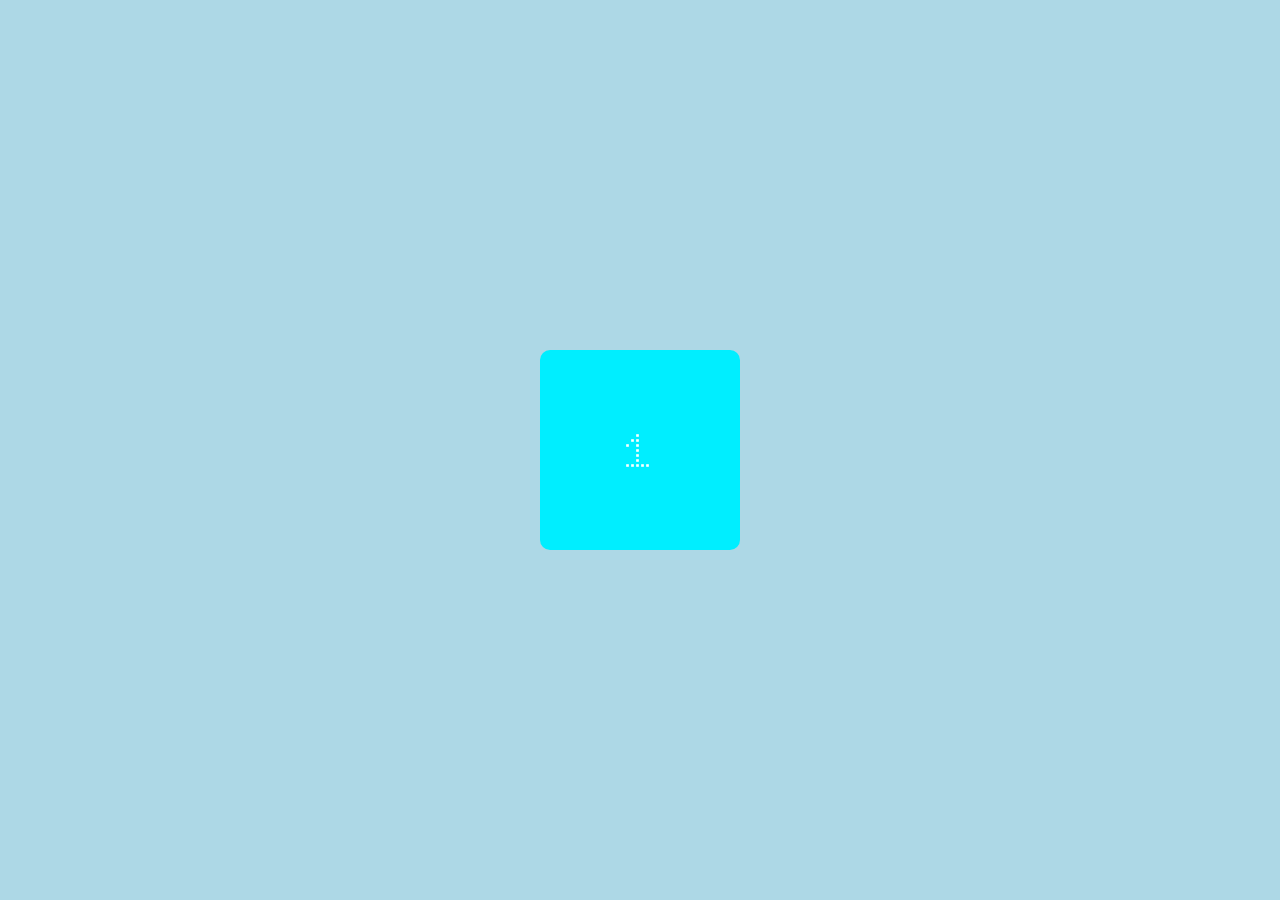
<file: Aula 13/index.html>
<!DOCTYPE html>
<html lang="en">
<head>
    <meta charset="UTF-8">
    <meta name="viewport" content="width=device-width, initial-scale=1.0">
    <title>Document</title>
    <link rel="stylesheet" href="style.css">
    <script src="script.js" defer></script>
</head>
<body>
    <div class="quadrado">1</div>
</body>
</html>
</file>
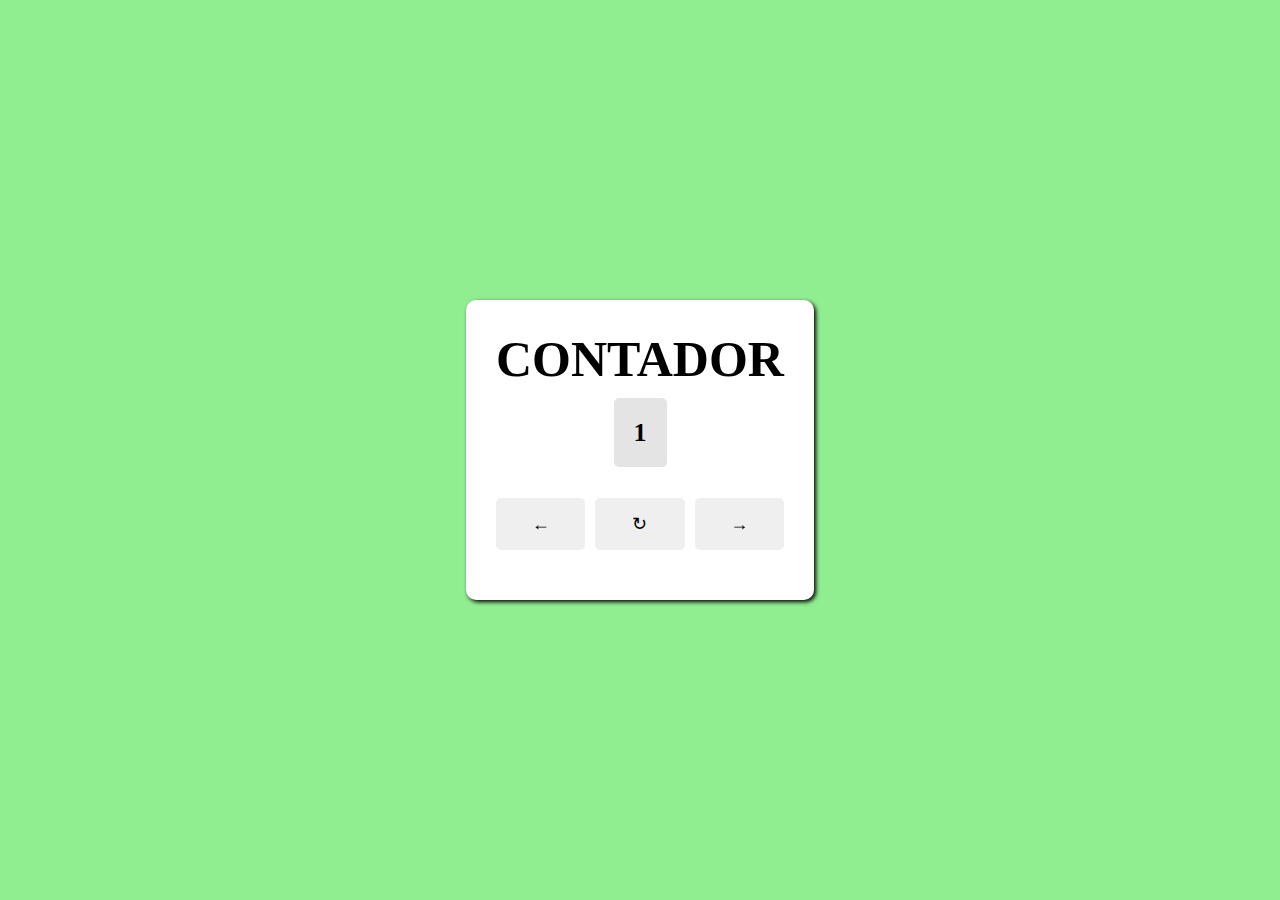
<file: aula 9/index.html>
<!DOCTYPE html>
<html lang="en">
<head>
    <meta charset="UTF-8">
    <meta name="viewport" content="width=device-width, initial-scale=1.0">
    <title>Document</title>
    <link rel="stylesheet" href="style.css">
    <script src="script.js" defer></script>
</head>
<body>
    <main class="container">
        <h1>contador</h1>
        <div>
            <span>1</span>
        </div>
        <div class="botoes">
            <button class="voltar"> &larr; </button>
            <button class="zerar"> &#8635 </button>
            <button class="avancar"> &rarr; </button>
        </div>
    </main>

</body>
</html>
</file>
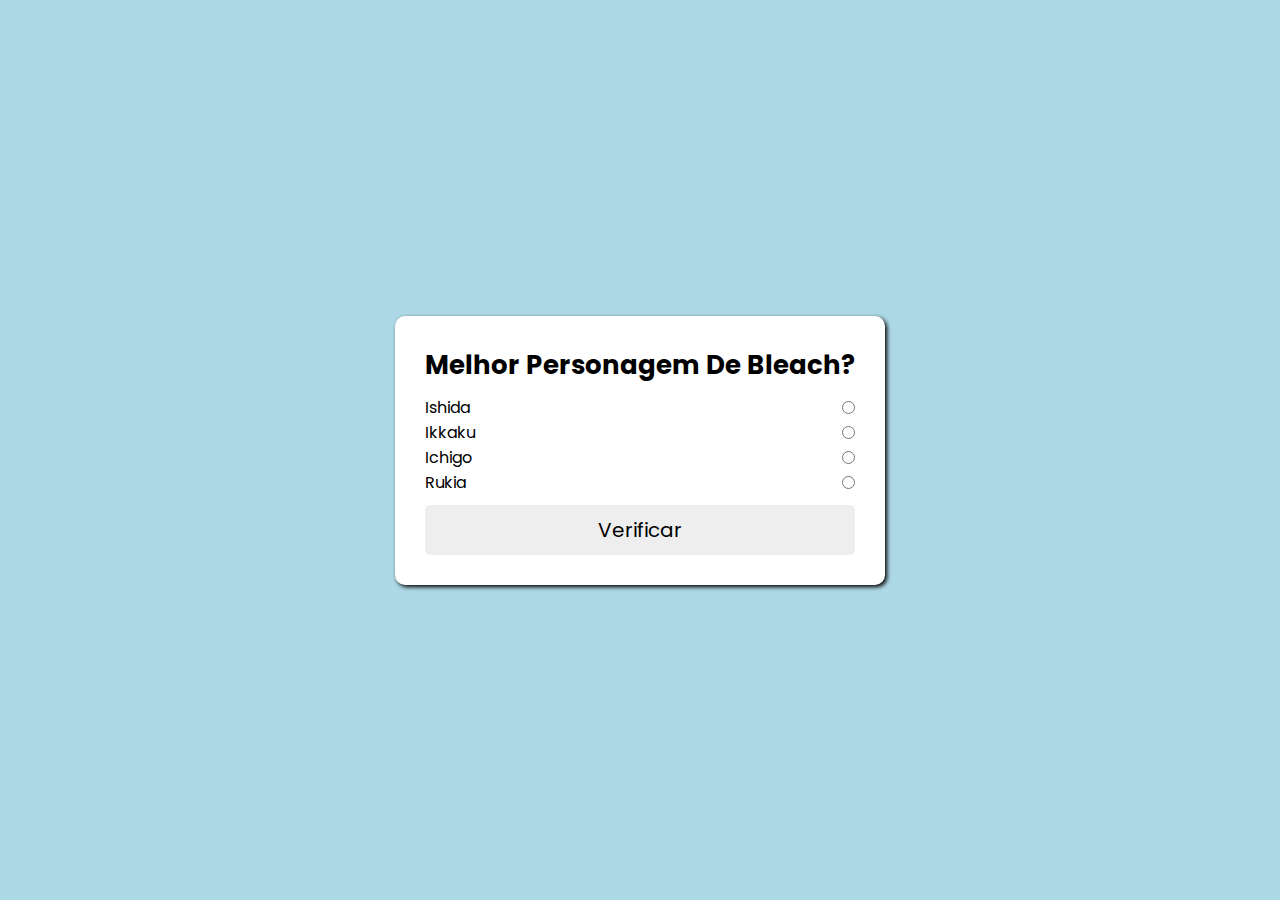
<file: Desafio 10/index.html>
<!DOCTYPE html>
<html lang="en">
<head>
    <meta charset="UTF-8">
    <meta name="viewport" content="width=device-width, initial-scale=1.0">
    <title>Document</title>
    <link rel="stylesheet" href="style.css">
    <script src="script.js" defer></script>
</head>
<body>
    <main class="container">
        <h1>titulo da questão titulo da questão</h1>
        <ul class="container-alternativas">
            <li>
                <input type="radio" name="resposta" id="a" class="resposta">
                <label for="a" id="texto_a">alternativa A</label>
            </li>
            <li>
                <input type="radio" name="resposta" id="b" class="resposta">
                <label for="b" id="texto_b">alternativa B</label>
            </li>
            <li>
                <input type="radio" name="resposta" id="c" class="resposta">
                <label for="c" id="texto_c">alternativa C</label>
            </li>
            <li>
                <input type="radio" name="resposta" id="d" class="resposta">
                <label for="d" id="texto_d">alternativa D</label>
            </li>
        </ul>
        <button id="verificar">Verficar</button>
    </main>
</body>
</html>
</file>
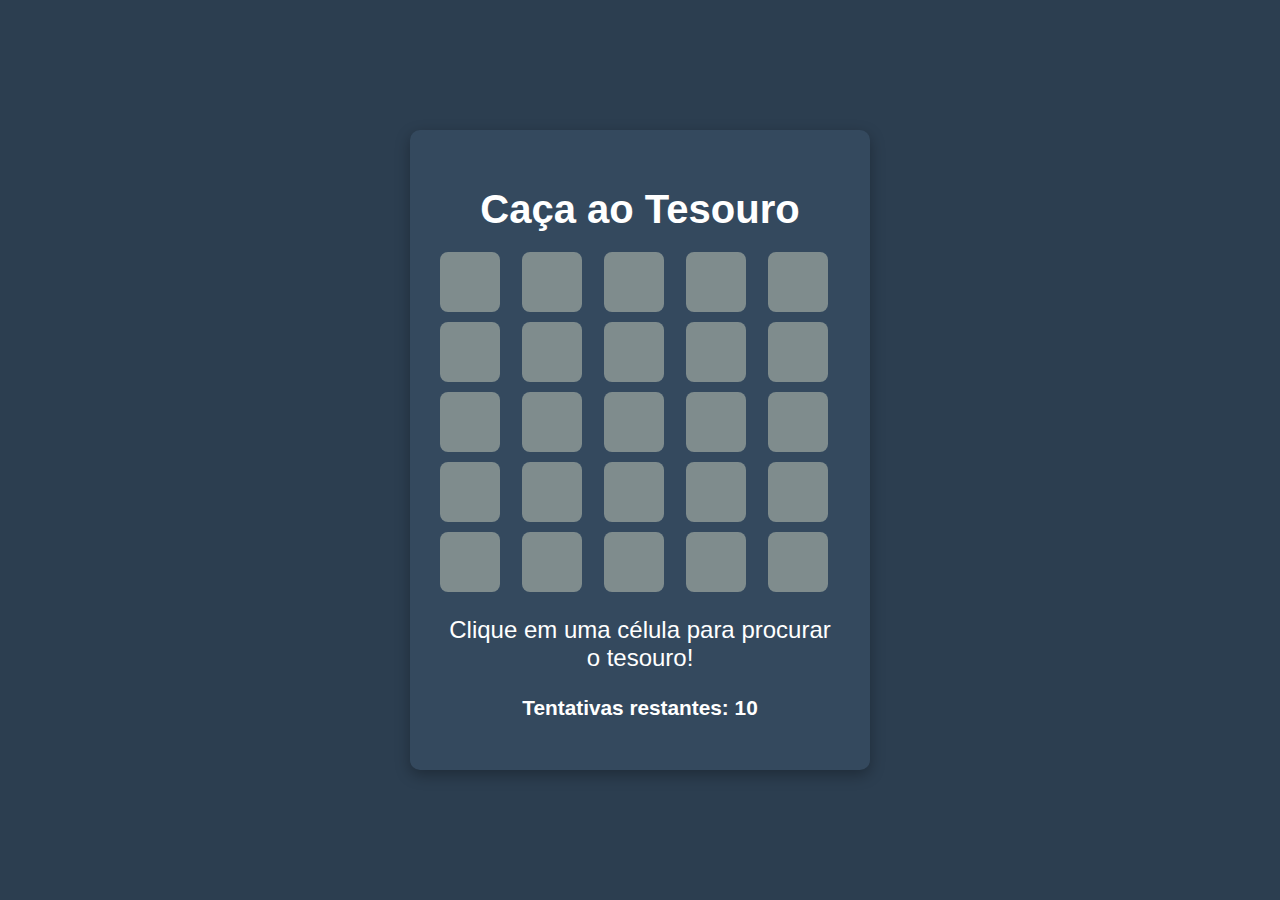
<file: jogo/index.html>
<!DOCTYPE html>
<html lang="pt-br">
<head>
    <meta charset="UTF-8">
    <meta name="viewport" content="width=device-width, initial-scale=1.0">
    <title>Caça ao Tesouro</title>
    <style>
        body {
            font-family: 'Arial', sans-serif;
            background-color: #2c3e50;
            color: white;
            display: flex;
            justify-content: center;
            align-items: center;
            height: 100vh;
            margin: 0;
        }

        .game-container {
            text-align: center;
            background-color: #34495e;
            padding: 30px;
            border-radius: 10px;
            box-shadow: 0 5px 15px rgba(0, 0, 0, 0.3);
            width: 400px;
        }

        h1 {
            font-size: 2.5rem;
            margin-bottom: 20px;
        }

        .grid {
            display: grid;
            grid-template-columns: repeat(5, 1fr);
            grid-gap: 10px;
            margin-top: 20px;
        }

        .cell {
            width: 60px;
            height: 60px;
            background-color: #7f8c8d;
            display: flex;
            justify-content: center;
            align-items: center;
            font-size: 1.2rem;
            border-radius: 8px;
            cursor: pointer;
            transition: background-color 0.3s;
        }

        .cell:hover {
            background-color: #95a5a6;
        }

        .cell.clicked {
            background-color: #e74c3c;
            pointer-events: none;
        }

        .cell.found {
            background-color: #2ecc71;
            pointer-events: none;
        }

        .message {
            margin-top: 20px;
            font-size: 1.5rem;
        }

        .attempts {
            font-weight: bold;
            font-size: 1.3rem;
        }

        .restart-button {
            background-color: #3498db;
            padding: 10px 20px;
            font-size: 1.2rem;
            color: white;
            border: none;
            border-radius: 5px;
            cursor: pointer;
            margin-top: 20px;
            display: none;
        }

        .restart-button:hover {
            background-color: #2980b9;
        }
    </style>
</head>
<body>
    <div class="game-container">
        <h1>Caça ao Tesouro</h1>
        <div class="grid" id="grid"></div>
        <div class="message">
            <p id="gameMessage">Clique em uma célula para procurar o tesouro!</p>
            <p id="attemptsLeft" class="attempts">Tentativas restantes: 10</p>
        </div>
        <button id="restartButton" class="restart-button" onclick="restartGame()">Jogar Novamente</button>
    </div>

    <script>
        let gridSize = 5;
        let totalAttempts = 10;
        let attemptsLeft = totalAttempts;
        let treasurePosition = [Math.floor(Math.random() * gridSize), Math.floor(Math.random() * gridSize)];

        const grid = document.getElementById("grid");
        const gameMessage = document.getElementById("gameMessage");
        const attemptsLeftElement = document.getElementById("attemptsLeft");
        const restartButton = document.getElementById("restartButton");

        // Gera o tabuleiro 5x5
        function generateGrid() {
            grid.innerHTML = "";
            for (let i = 0; i < gridSize; i++) {
                for (let j = 0; j < gridSize; j++) {
                    const cell = document.createElement("div");
                    cell.classList.add("cell");
                    cell.dataset.row = i;
                    cell.dataset.col = j;
                    cell.addEventListener("click", handleCellClick);
                    grid.appendChild(cell);
                }
            }
        }

        // Lida com o clique na célula
        function handleCellClick(event) {
            const cell = event.target;
            const row = parseInt(cell.dataset.row);
            const col = parseInt(cell.dataset.col);

            attemptsLeft--;
            attemptsLeftElement.textContent = `Tentativas restantes: ${attemptsLeft}`;

            // Verifica se o jogador acertou
            if (row === treasurePosition[0] && col === treasurePosition[1]) {
                cell.classList.add("found");
                gameMessage.textContent = "Parabéns! Você encontrou o tesouro!";
                disableGrid();
                restartButton.style.display = "block";
            } else {
                cell.classList.add("clicked");
                giveHint(row, col);
            }

            // Verifica se as tentativas acabaram
            if (attemptsLeft === 0) {
                gameMessage.textContent = `Fim de jogo! O tesouro estava na posição [${treasurePosition[0]}, ${treasurePosition[1]}].`;
                disableGrid();
                restartButton.style.display = "block";
            }
        }

        // Dá uma dica baseada na posição do tesouro
        function giveHint(row, col) {
            if (row < treasurePosition[0]) {
                gameMessage.textContent = "O tesouro está mais abaixo!";
            } else if (row > treasurePosition[0]) {
                gameMessage.textContent = "O tesouro está mais acima!";
            } else if (col < treasurePosition[1]) {
                gameMessage.textContent = "O tesouro está mais à direita!";
            } else if (col > treasurePosition[1]) {
                gameMessage.textContent = "O tesouro está mais à esquerda!";
            }
        }

        // Desabilita as células após o jogo acabar
        function disableGrid() {
            const cells = document.querySelectorAll(".cell");
            cells.forEach(cell => cell.removeEventListener("click", handleCellClick));
        }

        // Reinicia o jogo
        function restartGame() {
            attemptsLeft = totalAttempts;
            attemptsLeftElement.textContent = `Tentativas restantes: ${attemptsLeft}`;
            gameMessage.textContent = "Clique em uma célula para procurar o tesouro!";
            treasurePosition = [Math.floor(Math.random() * gridSize), Math.floor(Math.random() * gridSize)];
            generateGrid();
            restartButton.style.display = "none";
        }

        // Inicia o jogo
        generateGrid();
    </script>
</body>
</html>
</file>
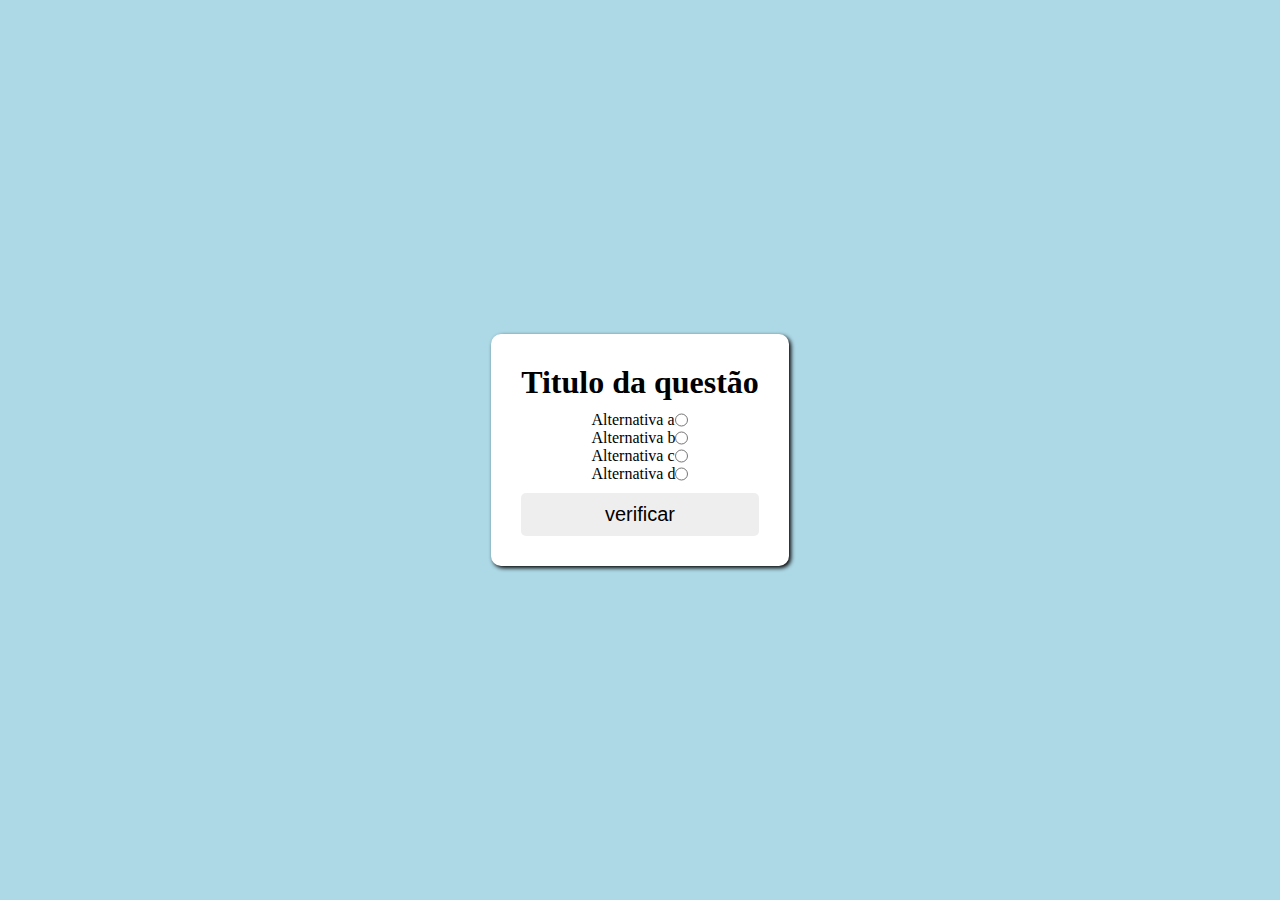
<file: projeto 0/index.html>
<!DOCTYPE html>
<html lang="en">
<head>
    <meta charset="UTF-8">
    <meta name="viewport" content="width=device-width, initial-scale=1.0">
    <title>Document</title>
    <link rel="stylesheet" href="style.css">
    <script src="script.js"></script>
</head>
<body>
 <main class="container">
    <h1>Titulo da questão</h1>
    <ul class="container-alternativas">
        <li>
            <input type="radio" name="resposta" id="a"
            class="resposta">
            <label for="a" id="texto_a">Alternativa a</label>
        </li>
        <li>
            <input type="radio" name="resposta"
            id="b"
             class="resposta">
             <label for="b" id="texto_b">Alternativa b</label>
        </li>
        <li>
            <input type="radio" name="resposta"
            id="c"
            class="resposta">
            <label for="c" id="texto_c">Alternativa c</label>
        </li>
        <li>
            <input type="radio" name="resposta" id="d"
            class="resposta">
            <label for="c" id="texto_d">Alternativa d</label>
        </li>
    </ul>
    <button id="verificar">verificar</button>
 </main>
</body>
</html>
</file>
<file: Aula 13/style.css>
@import url('https://fonts.googleapis.com/css2?family=Doto:wght@100..900&display=swap');

* {
    margin: 0;
    padding: 0;
    box-sizing: border-box;
    border: none;
    outline: none;
    list-style: none;
}

div.quadrado{
    width: 200px;
    height: 200px;
    background-color: rgb(0, 238, 255);
    border-radius: 10px;
    color: white;
    font-size: 50px;
    display: flex;
    align-items: center;
    justify-content: center;
    transition: trasnform 1s ease;
}

body{
    background-color: lightblue;
    display: flex;
    align-items: center;
    justify-content: center;
    height: 100vh;
    font-family: 'Doto', sans-serif;
}


@keyframes expandir{
    0% {width: 200px;}
    50%{width: 100vw;}
    100%{width: 200px;}
}

.expandir{
    animation: expandir 2s ease-in-out infinite;
}
</file>
<file: aula 9/style.css>
*{
    margin: 0;
    padding: 0;
    box-sizing: border-box;
    border: none;
}

body{
    background-color: lightgreen;
    display: flex;
    align-items: center;
    justify-content: center;
    height: 100vh;
    text-align: center;
}

main.container {
    background-color: white;
    padding: 30px;
    border-radius: 10px;
    box-shadow: 2px 2px 4px black;
    display: grid;
    row-gap: 10px;
}

h1 {
  text-transform: uppercase;
  font-size: 50px;
}

div {
    margin: 20px 0;
    width: 100%;
}

div span {
    background-color: #e4e4e4;
    padding: 20px;
    font-size: 26px;
    border-radius: 5px;
    width: 35%;
    font-weight: bold;
}

div.botoes{
    display: grid;
    grid-template-columns: 1fr 1fr 1fr;
    column-gap: 10px;
}

button{
  padding: 15px;
  border-radius: 5px;
  font-size: 18px;
  
}
</file>
<file: Desafio 10/style.css>
@import url('https://fonts.googleapis.com/css2?family=Poppins&display=swap');

* {
    margin: 0;
    padding: 0;
    box-sizing: border-box;
    font-family: 'Poppins', sans-serif;
    list-style: none;
}

body {
    background-color: lightblue;
    display: grid;
    place-items: center;
    height: 100vh;
}

main.container {
    background-color: white;
    padding: 30px;
    border-radius: 10px;
    box-shadow: 2px 2px 4px black;
    display: grid;
    place-items: center;
    gap: 10px;
    max-width: 40%;
}


h1 {
    text-align: center;
    text-transform: capitalize;
    font-size: 26px;
}

ul {
    width: 100%;
}

ul li{
    display: flex;
    justify-content: space-between;
    flex-direction: row-reverse;
}

label,input, button {
    cursor: pointer;
}

button {
    width: 100%;
    border: none;
    padding: 10px;
    border-radius: 5px;
    background-color: #eee;
    transition: background 0.3s ease-in-out, color 0.3s ease-in-out;
    font-size: 20px;
}

button:hover {
    background-color: #aaa;
    color: white;
    transition: background 0.3s ease-in-out, color 0.3s ease-in-out;
}

input[type="radio"]{
    accent-color: lightblue;
}

.correta {
    color: green;
    font-weight: bold;
}

.incorreta {
    color: rgb(255, 0, 0);
    font-style: italic;
}
</file>
<file: projeto 0/style.css>
*{
    margin: 0;
    padding: 0;
    box-sizing: border-box;
    list-style: none;
}

body{
    background-color: lightblue;
    display: grid;
    place-items: center;
    height: 100vh;
}

main.container{
    background-color: white;
    padding: 30px;
    border-radius: 10px;
    box-shadow: 2px 2px 4px black;
    display: grid;
    place-items: center;
    gap: 10px;
    max-width: 40%;
}
h1{
    width: 100%;
}
ul li{
    display: flex;
    justify-content: space-between;
    flex-direction: row-reverse;
}
label, input, button{
    cursor: pointer;
}
button{
    width: 100%;
    border: none;
    padding: 10px;
    border-radius: 5px;
    background-color: #eee;
    transition: background 0.3s ease-in-out, color 0.3 ease-in-out;
    font-size: 20px;
}
button:hover{
    background-color: #aaa;
    color: white;
    transition: background 0.3s ease-in-out,color 0.3s ease-in-out;
}
input[typer="radio"]{
    accent-color: lighrblue;
}
.correta{
    color: green;
    font-weight: bold;

}
.incorreta{
    color: red;
    font-style: italic;
}
</file>
